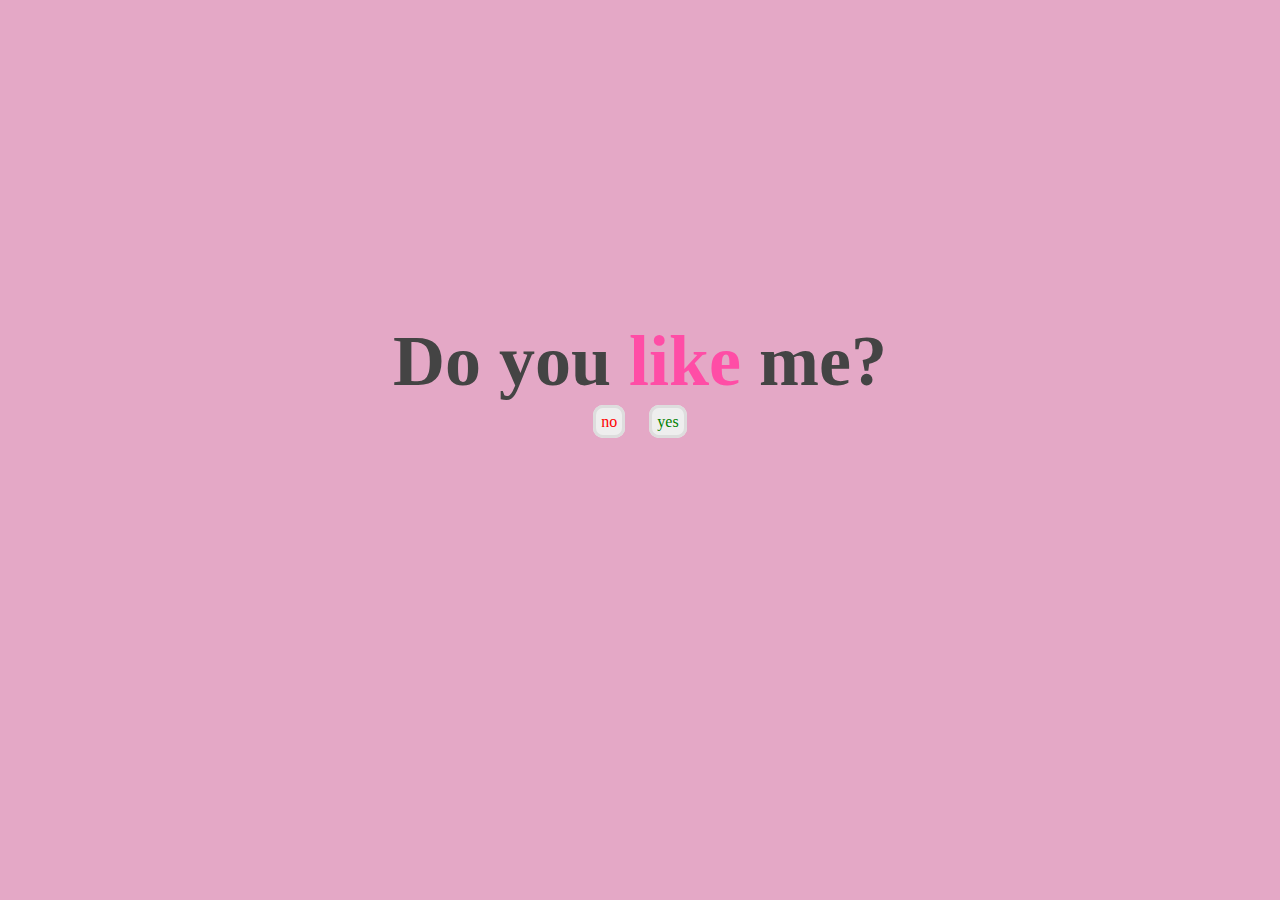
<file: index.html>
<!DOCTYPE html>
<html>
<head>
    <meta charset="UTF-8">
    <meta http-equiv="X-UA-Compatible" content="IE=edge">
    <title>Hi Angie</title>
    <link rel="stylesheet" href="style.css">
</head>
<body>
    <div class="container">
        <div class="love">
            <h2>Do you <span>like</span> me?</h2>
            <a id="no" href="no.html">no</a>
            <a id="yes" href="yes.html">yes</a>
        </div>
    </div>
</body>
</html>
</file>
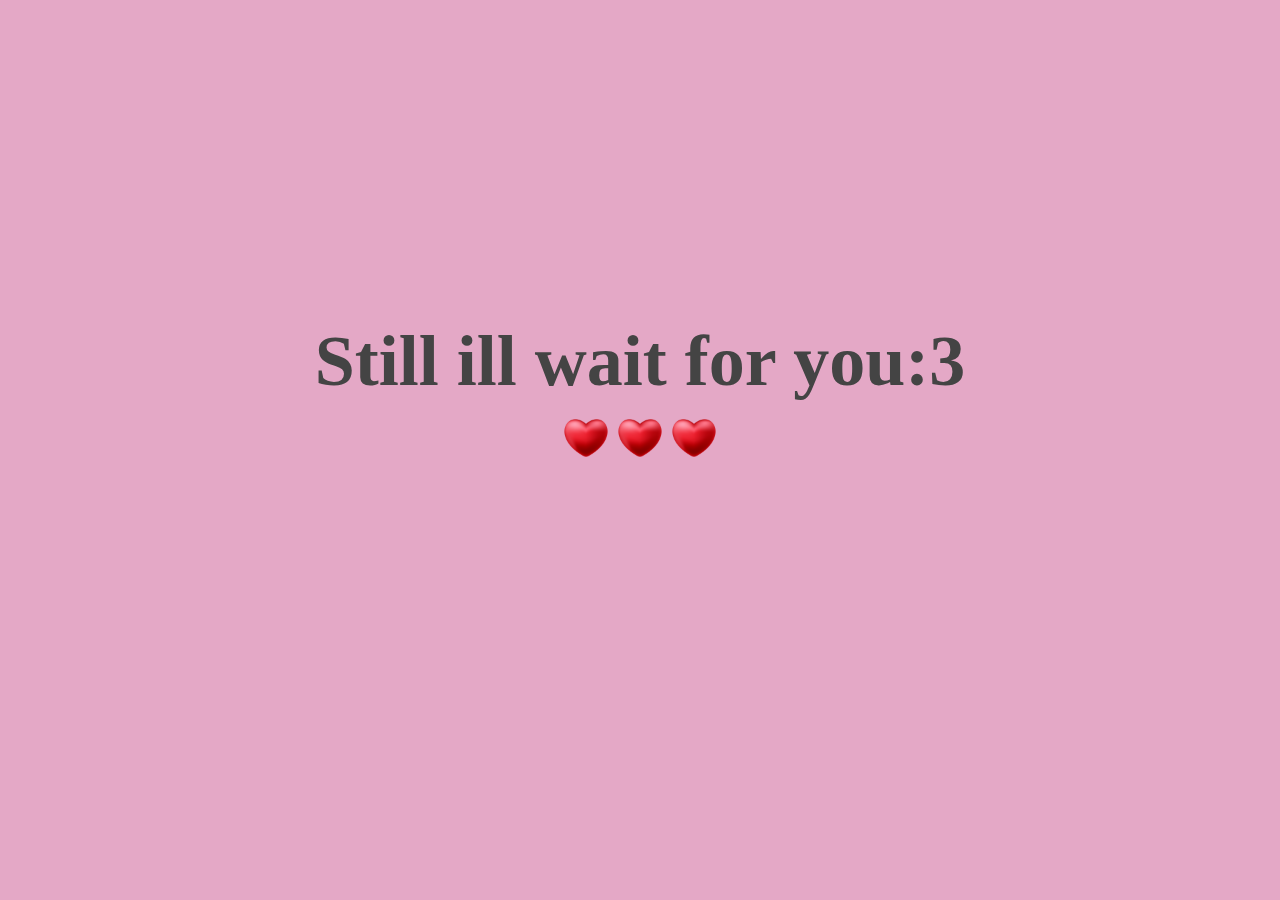
<file: no.html>
<!DOCTYPE html>
<html
<head>
    <meta charset="UTF-8">
    <meta http-equiv="X-UA-Compatible" contents="IE=edge">
    <title>no Expression</title>
    <link rel="stylesheet" href="style.css">
</head>
<body>
    <div class="container">
        <div class="no">
            <h2>Still ill wait for you:3</h2>
            <img src="image/heart.pic.png"></img>
            <img src="image/heart.pic.png"></img>
            <img src="image/heart.pic.png"></img>
        </div>
    </div>
</body>    
</html>
</file>
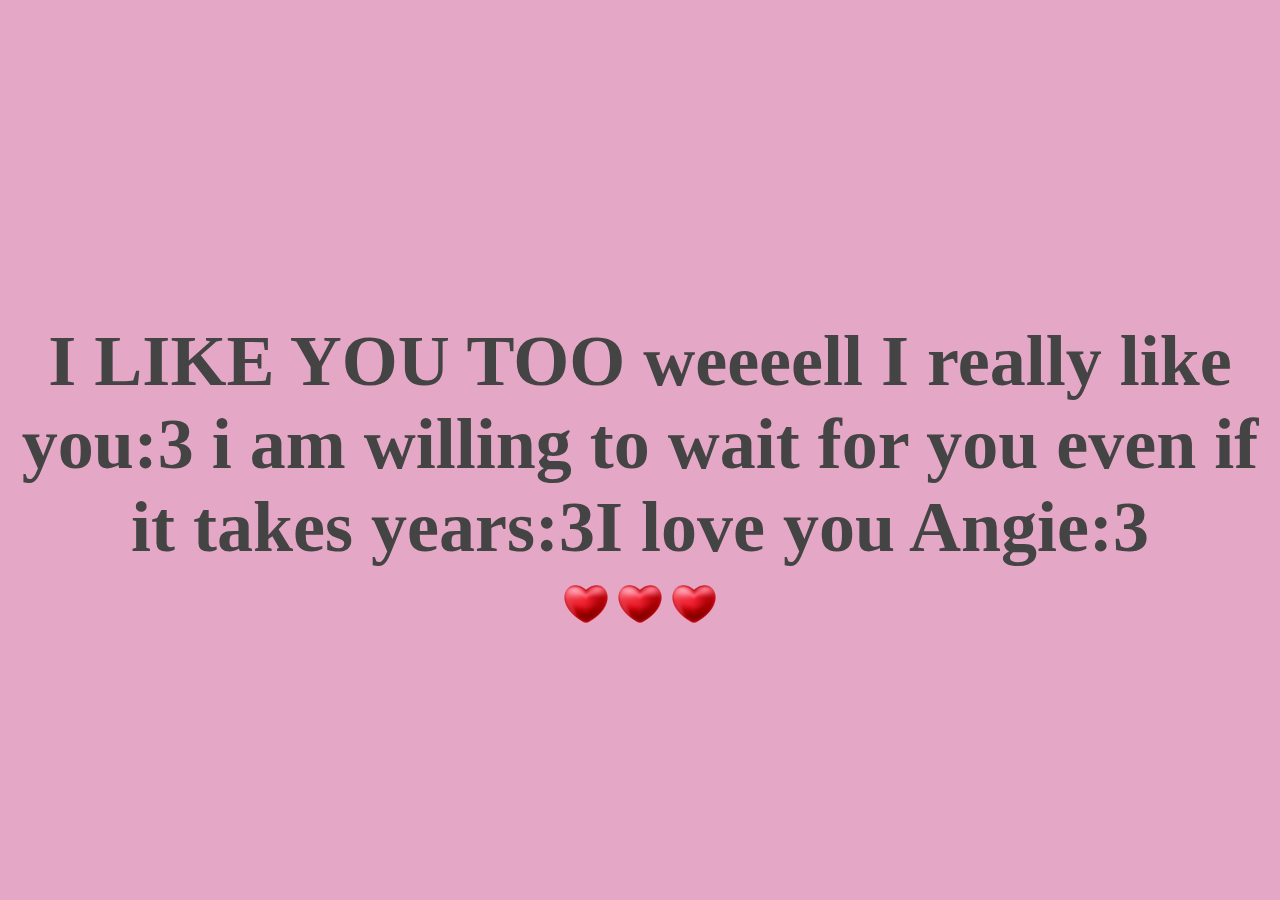
<file: yes.html>
<!DOCTYPE html>
<html
<head>
    <meta charset="UTF-8">
    <meta http-equiv="X-UA-Compatible" contents="IE=edge">
    <title>Yes Expression</title>
    <link rel="stylesheet" href="style.css">
</head>
<body>
    <div class="container">
        <div class="yes">
            <h2>I LIKE YOU TOO weeeell I really like you:3 i am willing to wait for you even if it takes years:3I love you Angie:3</h2>
            <img src="image/heart.pic.png"></img>
            <img src="image/heart.pic.png"></img>
            <img src="image/heart.pic.png"></img>
        </div>
    </div>
</body>    
</html>
</file>
<file: style.css>
*{padding: 0;margin: 0;}
.container{height: 100vh;
            width: 100vw;
            color:#444;
            background-color:#e4a8c6;
            text-align: center}
.love,.yes, .no{
    padding-top: 25%;
}
h2{font-size: 72px;margin-bottom: 10px;}
.love span{color:#ff4da6;}
.love a{text-decoration: none;
    background-color: #eee;
    padding: 5px;
    margin: 5px 10px;
    border:3px solid #ddd;
    border-radius:10px;
}
#no{color: red;}
#yes{color: green;}
img{height: 50px;width: 50px;
    animation: heart 4s linear infinite;}

@keyframes heart{
    0%{transform: scale(.5);}
    50%{transform: scale(1.5);}
    100%{transform: scale(.5);}
}
</file>
